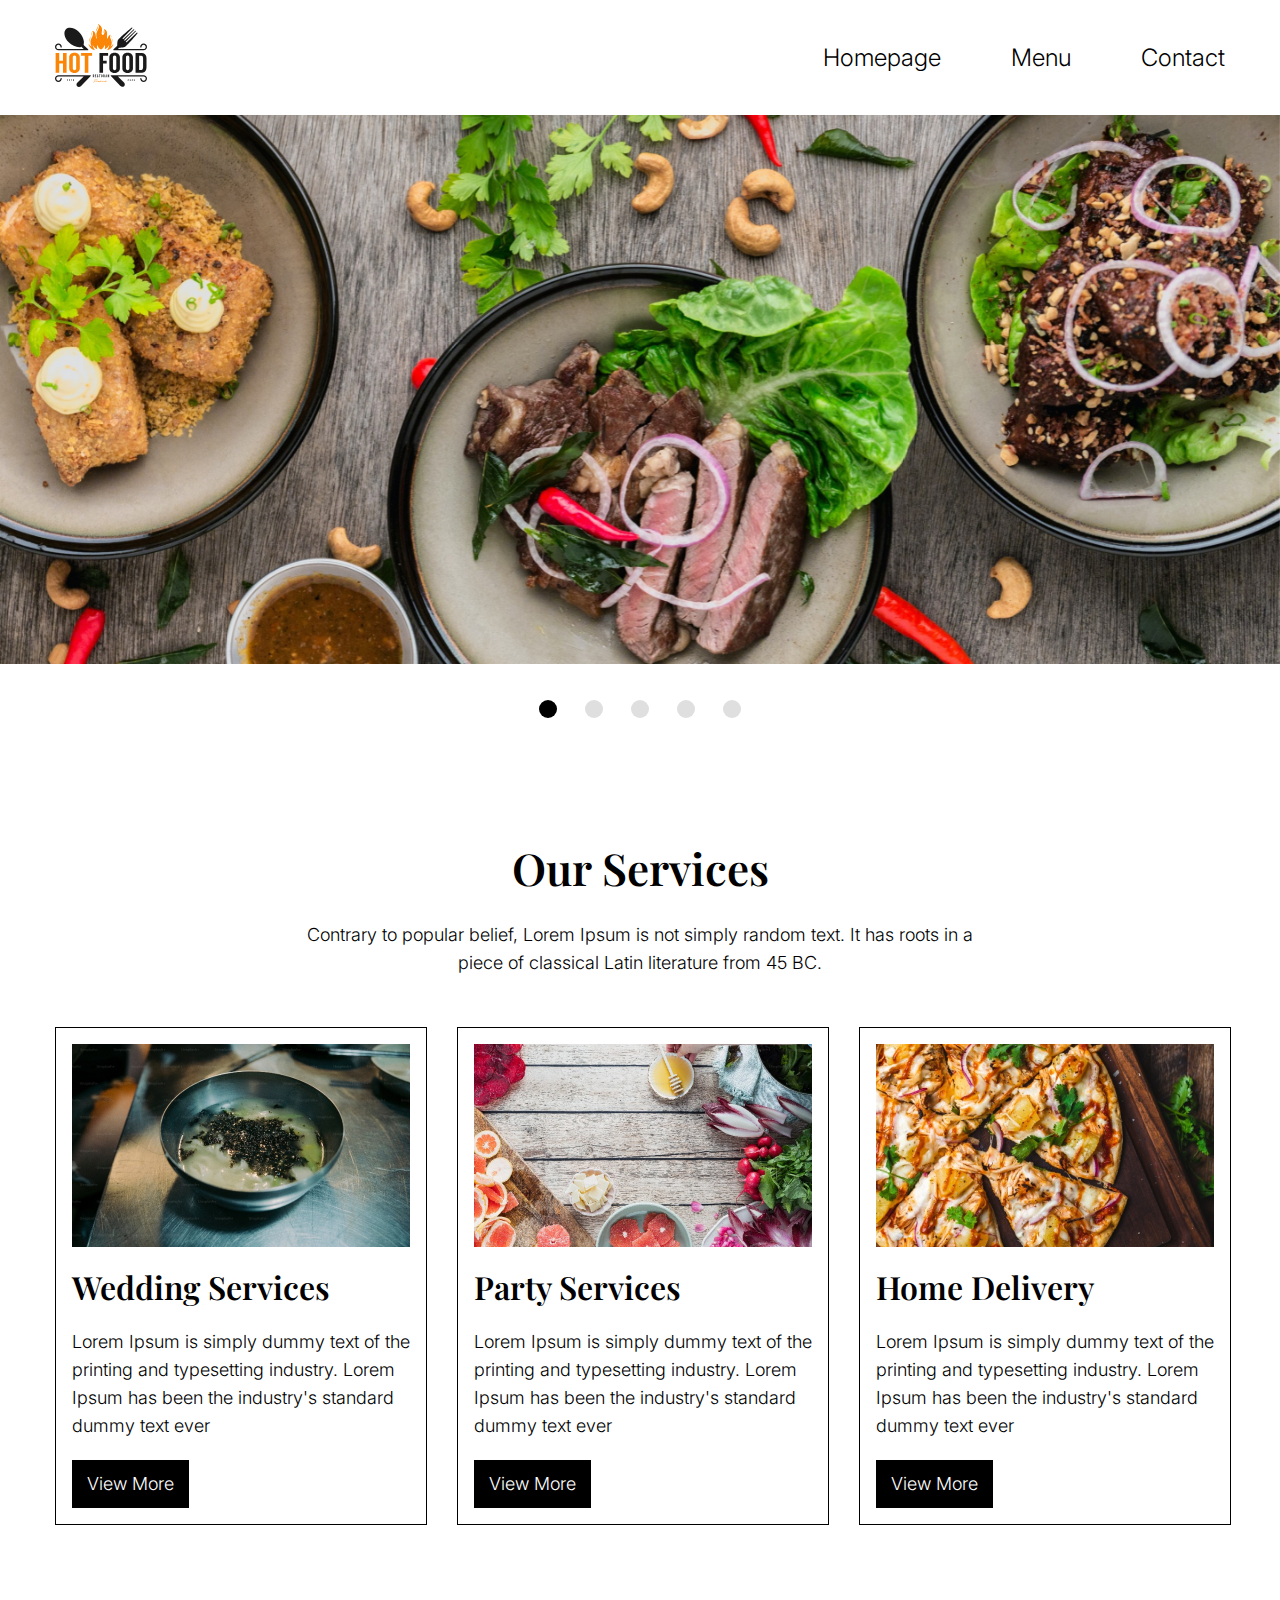
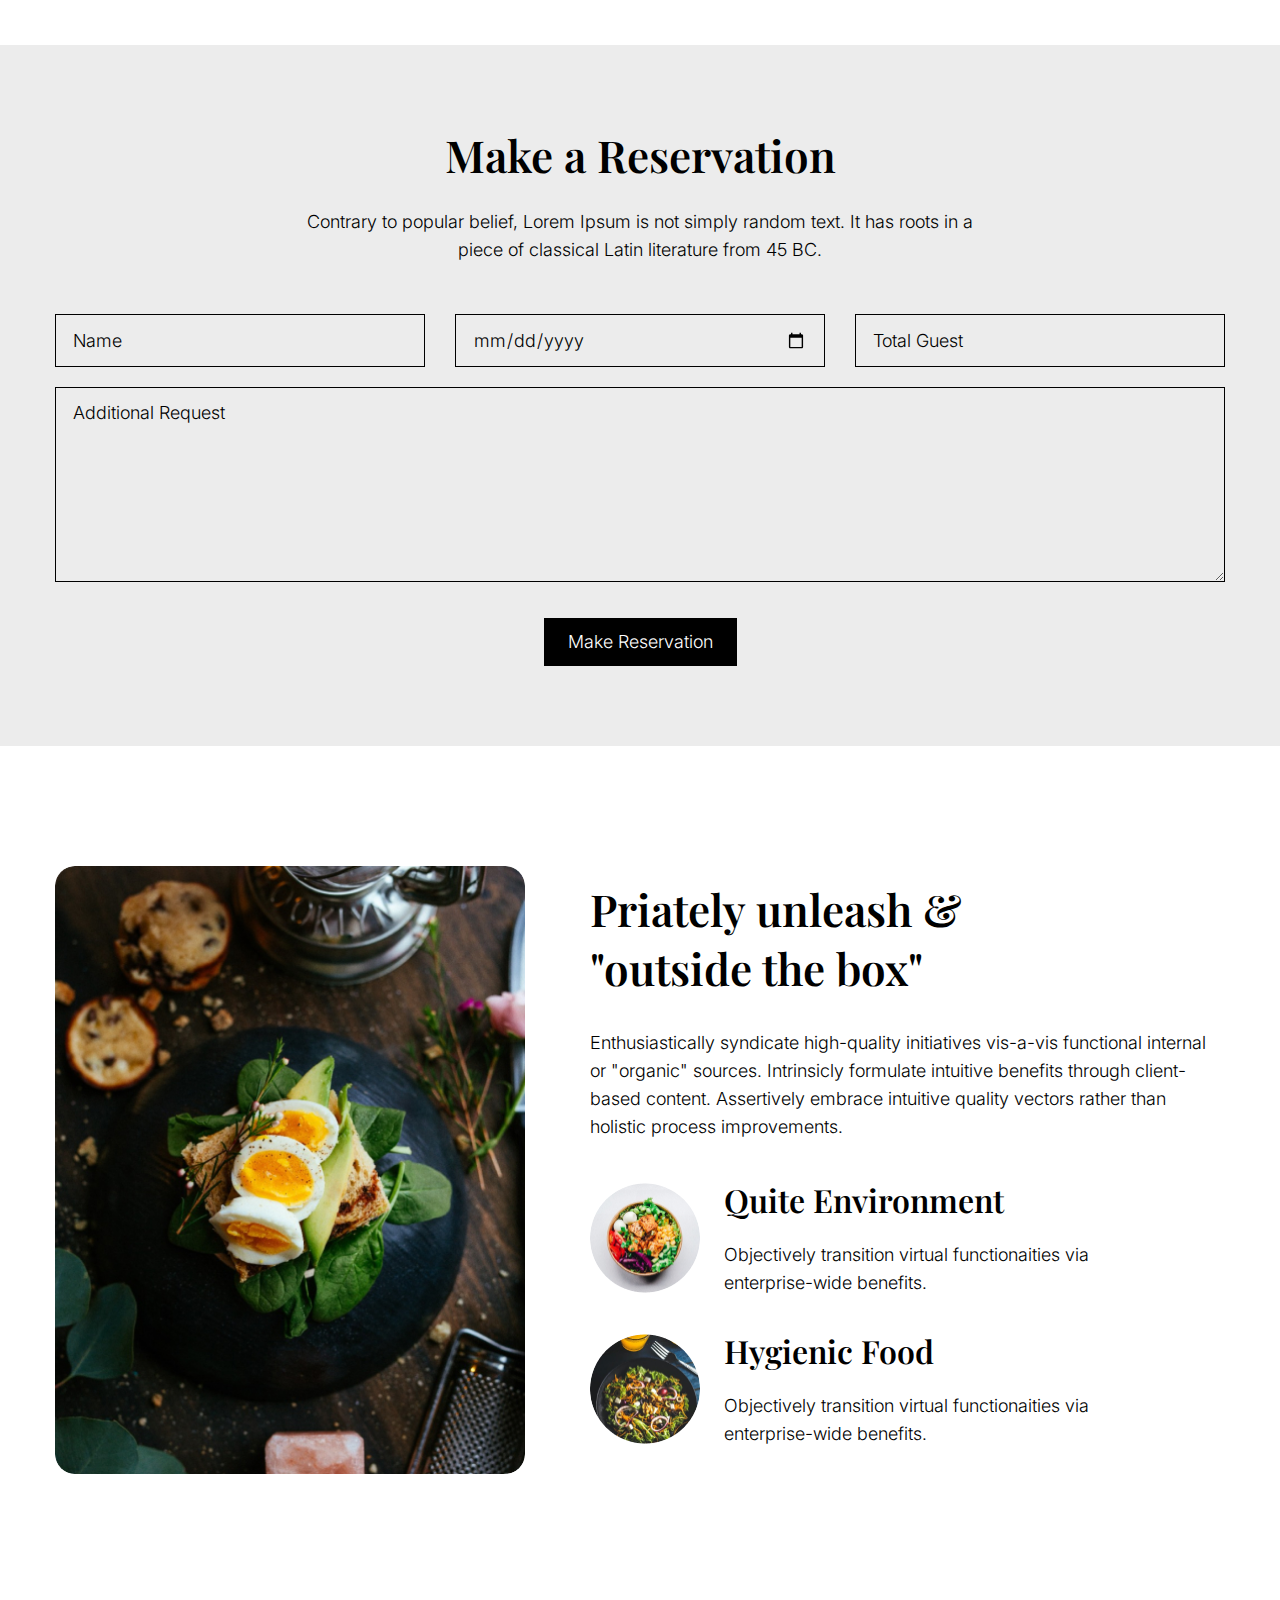
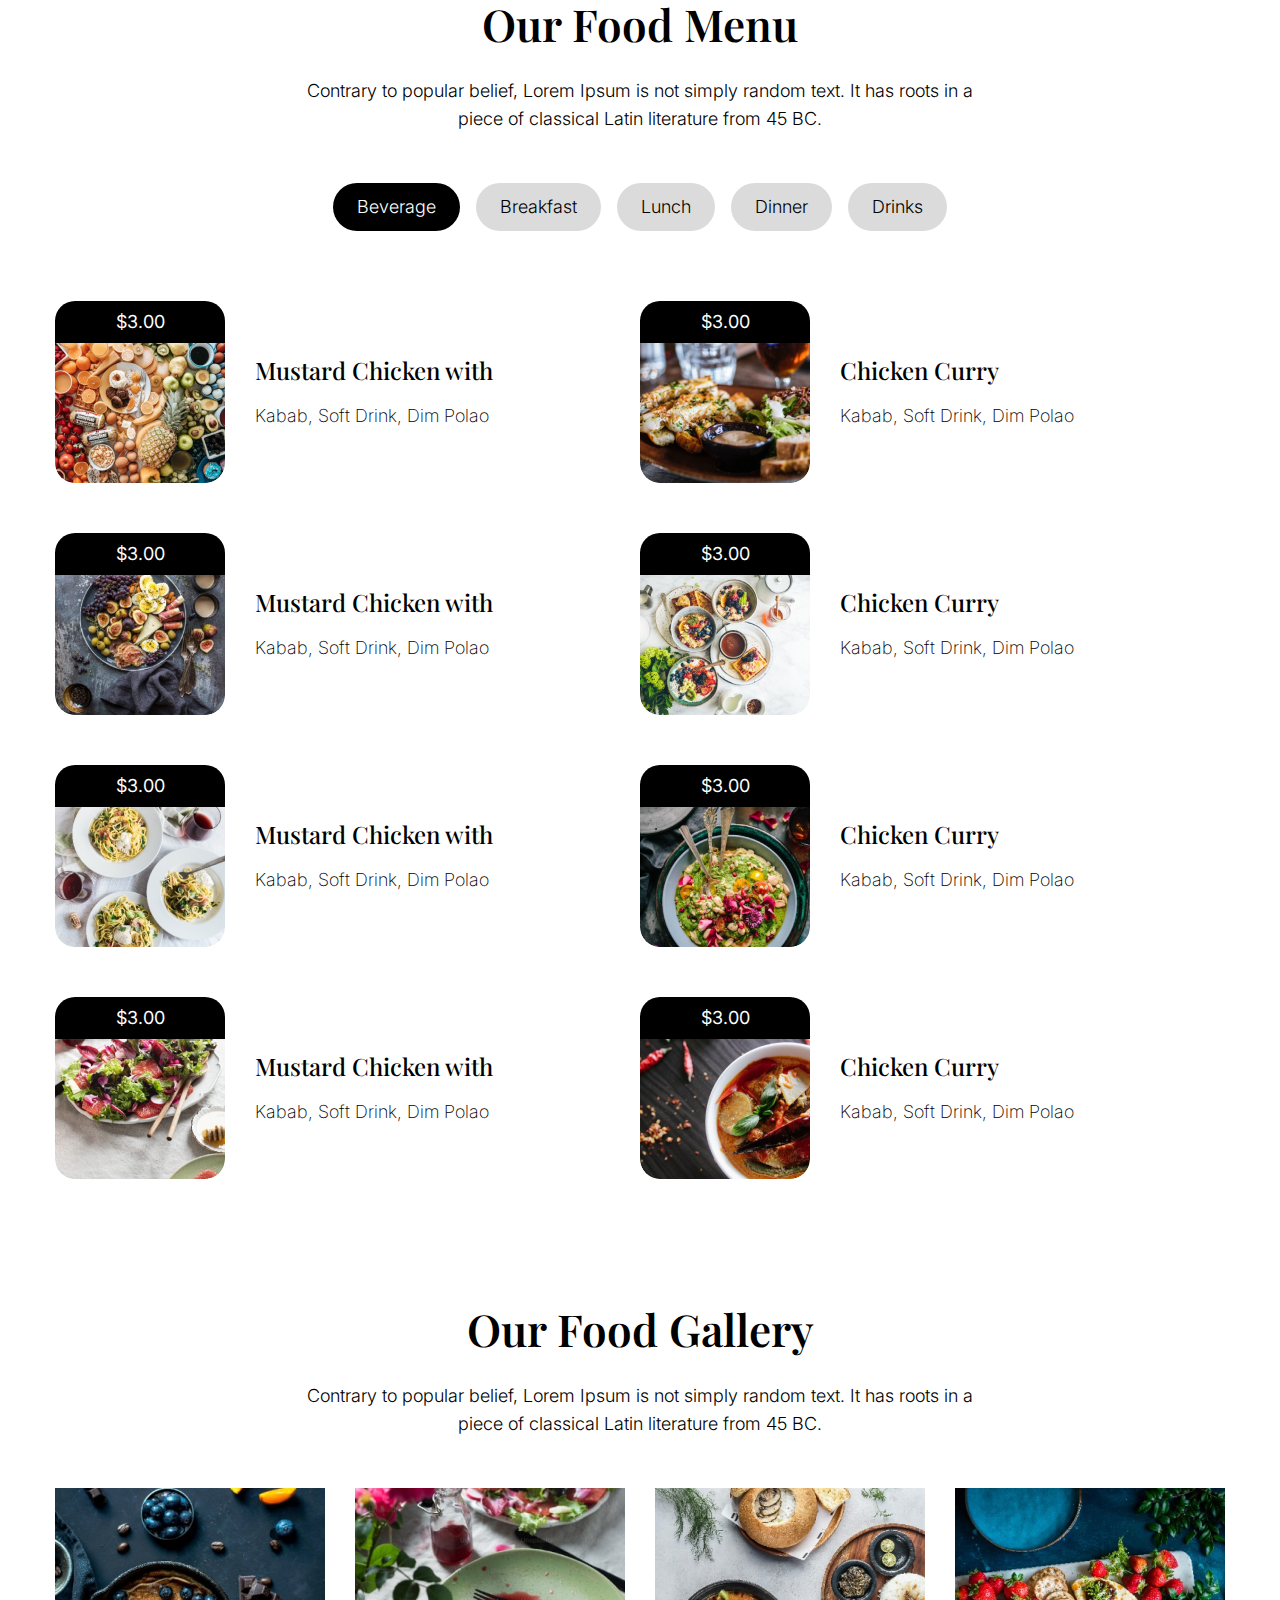
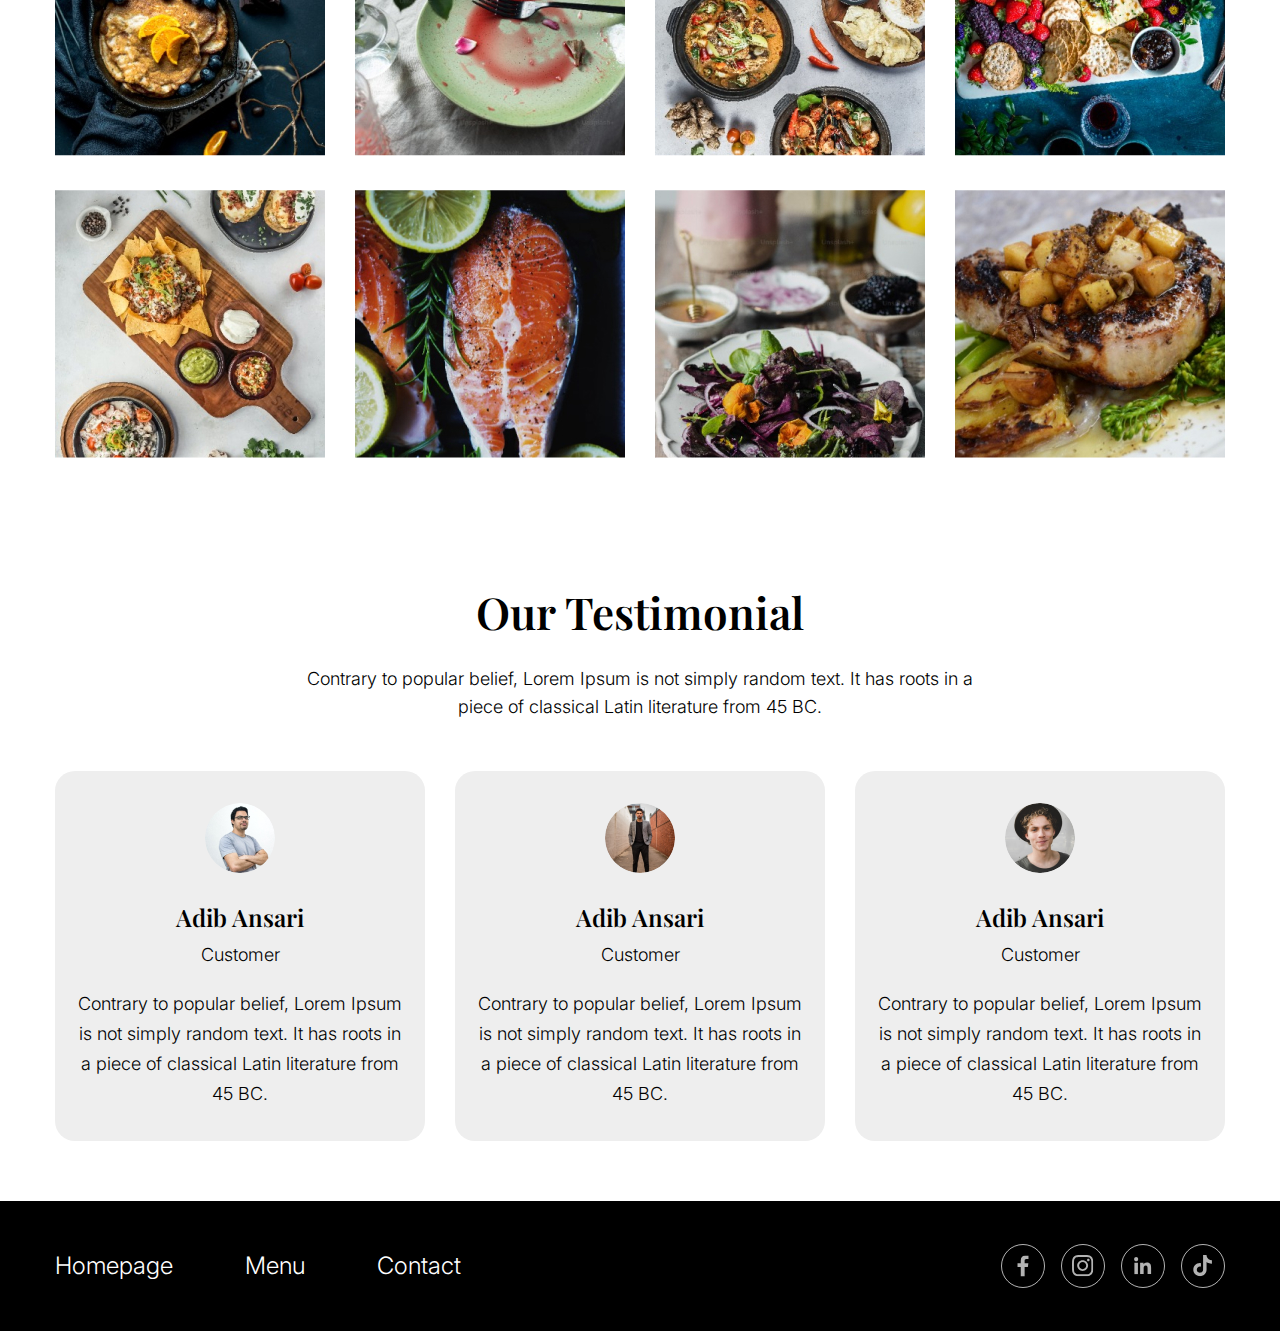
<file: index.html>
<!DOCTYPE html>
<html lang="en">
<head>
    <meta charset="UTF-8">
    <meta name="viewport" content="width=device-width, initial-scale=1.0">
    <title>Restaurant</title>

    <link rel="preconnect" href="https://fonts.googleapis.com">
    <link rel="preconnect" href="https://fonts.gstatic.com" crossorigin>
    <link href="https://fonts.googleapis.com/css2?family=Inter:wght@100;200;300;400;500;600;700;800;900&family=Playfair+Display:ital,wght@0,400;0,500;0,600;0,700;0,800;0,900;1,400;1,500;1,600;1,700;1,800;1,900&display=swap" rel="stylesheet">

    <link rel="stylesheet" href="./assets/css/swiper.min.css">
    <link rel="stylesheet" href="./assets/css/style.css">
</head>
<body>
    
    <header class="header-area">
        <div class="container">
            <div class="header-wrapper">
                <a href="#">
                    <img src="./assets/img/logo.svg" alt="logo">
                </a>
                <nav>
                    <ul class="menu">
                        <li><a href="index.html">Homepage</a></li>
                        <li><a href="menu.html">Menu</a></li>
                        <li><a href="contact.html">Contact</a></li>
                    </ul>
                </nav>
            </div>
        </div>
    </header>

    <div class="swiper mySwiper">
        <div class="swiper-wrapper">
            <div class="swiper-slide">
                <img src="./assets/img/banner-01.jpg" alt="banner">
            </div>
            <div class="swiper-slide">
                <img src="./assets/img/banner-02.jpg" alt="banner">
            </div>
            <div class="swiper-slide">
                <img src="./assets/img/banner-03.jpg" alt="banner">
            </div>
            <div class="swiper-slide">
                <img src="./assets/img/banner-04.jpg" alt="banner">
            </div>
            <div class="swiper-slide">
                <img src="./assets/img/banner-05.jpg" alt="banner">
            </div>
        </div>
        <div class="banner-pagination"></div>
    </div>

    <div class="s-py-120">
        <div class="container">
            <div class="section-title">
                <h3>Our Services</h3>
                <p>Contrary to popular belief, Lorem Ipsum is not simply random text. It has roots in a piece of classical Latin literature from 45 BC.</p>
            </div>
            <div class="service-wrapper">
                <div class="single-service">
                    <img src="./assets/img/service-01.jpg" alt="service">
                    <h4>Wedding Services</h4>
                    <p>Lorem Ipsum is simply dummy text of the printing and typesetting industry. Lorem Ipsum has been the industry's standard dummy text ever</p>
                    <a href="#">View More</a>
                </div>
                <div class="single-service">
                    <img src="./assets/img/service-02.jpg" alt="service">
                    <h4>Party Services</h4>
                    <p>Lorem Ipsum is simply dummy text of the printing and typesetting industry. Lorem Ipsum has been the industry's standard dummy text ever</p>
                    <a href="#">View More</a>
                </div>
                <div class="single-service">
                    <img src="./assets/img/service-03.jpg" alt="service">
                    <h4>Home Delivery</h4>
                    <p>Lorem Ipsum is simply dummy text of the printing and typesetting industry. Lorem Ipsum has been the industry's standard dummy text ever</p>
                    <a href="#">View More</a>
                </div>
            </div>
        </div>
    </div>

    <div class="s-py-80 reservation-area">
        <div class="container">
            <div class="section-title">
                <h3>Make a Reservation</h3>
                <p>Contrary to popular belief, Lorem Ipsum is not simply random text. It has roots in a piece of classical Latin literature from 45 BC.</p>
            </div>
            <div class="">
                <form action="">
                    <div class="from-wrap">
                        <input type="text" name="" id="" placeholder="Name">
                        <input type="date" name="" id="" placeholder="Date">
                        <input type="number" name="" id="" placeholder="Total Guest">
                    </div>
                    <textarea placeholder="Additional Request"></textarea>
                    <a class="make-reservation" href="#">Make Reservation </a>
                </form>
            </div>
        </div>
    </div>

    <div class="about-area s-py-120-60">
        <div class="container">
            <div class="about-wrapper">
                <div class="about-thumb">
                    <img src="./assets/img/about-01.jpg" alt="about">
                </div>
                <div class="about-content">
                    <h2>Priately unleash &
                        "outside the box"</h2>
                    <p>Enthusiastically syndicate high-quality initiatives vis-a-vis functional internal or "organic" sources. Intrinsicly formulate intuitive benefits through client-based content. Assertively embrace intuitive quality vectors rather than holistic process improvements.</p>
                    <div class="about-items-wrap">
                        <div class="single-about-item">
                            <img src="./assets/img/about-02.png" alt="about">
                            <div class="content">
                                <h4>Quite Environment</h4>
                                <p>Objectively transition virtual functionaities via enterprise-wide benefits.</p>
                            </div>
                        </div>
                        <div class="single-about-item">
                            <img src="./assets/img/about-03.png" alt="about">
                            <div class="content">
                                <h4>Hygienic Food</h4>
                                <p>Objectively transition virtual functionaities via enterprise-wide benefits.</p>
                            </div>
                        </div>
                    </div>
                </div>
            </div>
        </div>
    </div>

    <div class="menu-area s-py-60">
        <div class="container">
            <div class="section-title">
                <h3>Our Food Menu</h3>
                <p>Contrary to popular belief, Lorem Ipsum is not simply random text. It has roots in a piece of classical Latin literature from 45 BC.</p>
            </div>
            <div class="">
                <div class="menu-filter-button">
                    <!-- <button class="active" data-filter="*">All</button> -->
                    <button class="active" data-filter=".beverage">Beverage</button>
                    <button data-filter=".breakfast">Breakfast</button>
                    <button data-filter=".lunch">Lunch</button>
                    <button data-filter=".dinner">Dinner</button>
                    <button data-filter=".drinks">Drinks</button>
                </div>
                <div class="menu-isotop">
                    <div class="grid-sizer"></div>
                    <div class="grid-item beverage lunch drinks">
                        <a href="#" class="single-menu">
                            <div class="menu-thumb">
                                <span>$3.00</span>
                                <img src="./assets/img/menu-01.jpg" alt="menu">
                            </div>
                            <div class="menu-content">
                                <h5>Mustard Chicken with</h5>
                                <p>Kabab, Soft Drink, Dim Polao</p>
                            </div>
                        </a>
                    </div>
                    <div class="grid-item breakfast lunch">
                        <a href="#" class="single-menu">
                            <div class="menu-thumb">
                                <span>$3.00</span>
                                <img src="./assets/img/menu-02.jpg" alt="menu">
                            </div>
                            <div class="menu-content">
                                <h5>Chicken Curry</h5>
                                <p>Kabab, Soft Drink, Dim Polao</p>
                            </div>
                        </a>
                    </div>
                    <div class="grid-item beverage ">
                        <a href="#" class="single-menu">
                            <div class="menu-thumb">
                                <span>$3.00</span>
                                <img src="./assets/img/menu-03.jpg" alt="menu">
                            </div>
                            <div class="menu-content">
                                <h5>Mustard Chicken with</h5>
                                <p>Kabab, Soft Drink, Dim Polao</p>
                            </div>
                        </a>
                    </div>
                    <div class="grid-item breakfast dinner drinks">
                        <a href="#" class="single-menu">
                            <div class="menu-thumb">
                                <span>$3.00</span>
                                <img src="./assets/img/menu-04.jpg" alt="menu">
                            </div>
                            <div class="menu-content">
                                <h5>Chicken Curry</h5>
                                <p>Kabab, Soft Drink, Dim Polao</p>
                            </div>
                        </a>
                    </div>
                    <div class="grid-item beverage dinner lunch">
                        <a href="#" class="single-menu">
                            <div class="menu-thumb">
                                <span>$3.00</span>
                                <img src="./assets/img/menu-05.jpg" alt="menu">
                            </div>
                            <div class="menu-content">
                                <h5>Mustard Chicken with</h5>
                                <p>Kabab, Soft Drink, Dim Polao</p>
                            </div>
                        </a>
                    </div>
                    <div class="grid-item breakfast dinner lunch">
                        <a href="#" class="single-menu">
                            <div class="menu-thumb">
                                <span>$3.00</span>
                                <img src="./assets/img/menu-06.jpg" alt="menu">
                            </div>
                            <div class="menu-content">
                                <h5>Chicken Curry</h5>
                                <p>Kabab, Soft Drink, Dim Polao</p>
                            </div>
                        </a>
                    </div>
                    <div class="grid-item beverage dinner drinks">
                        <a href="#" class="single-menu">
                            <div class="menu-thumb">
                                <span>$3.00</span>
                                <img src="./assets/img/menu-07.jpg" alt="menu">
                            </div>
                            <div class="menu-content">
                                <h5>Mustard Chicken with</h5>
                                <p>Kabab, Soft Drink, Dim Polao</p>
                            </div>
                        </a>
                    </div>
                    <div class="grid-item breakfast  drinks">
                        <a href="#" class="single-menu">
                            <div class="menu-thumb">
                                <span>$3.00</span>
                                <img src="./assets/img/menu-08.jpg" alt="menu">
                            </div>
                            <div class="menu-content">
                                <h5>Chicken Curry</h5>
                                <p>Kabab, Soft Drink, Dim Polao</p>
                            </div>
                        </a>
                    </div>
                  </div>
            </div>
        </div>
    </div>

    <div class="gallery-area s-py-60">
        <div class="container">
            <div class="section-title">
                <h3>Our Food Gallery</h3>
                <p>Contrary to popular belief, Lorem Ipsum is not simply random text. It has roots in a piece of classical Latin literature from 45 BC.</p>
            </div>
            <div class="gallery-wrapper">
                <a href="#"><img src="./assets/img/gallery-01.jpg" alt="Gallery"></a>
                <a href="#"><img src="./assets/img/gallery-02.jpg" alt="Gallery"></a>
                <a href="#"><img src="./assets/img/gallery-03.jpg" alt="Gallery"></a>
                <a href="#"><img src="./assets/img/gallery-04.jpg" alt="Gallery"></a>
                <a href="#"><img src="./assets/img/gallery-05.jpg" alt="Gallery"></a>
                <a href="#"><img src="./assets/img/gallery-06.jpg" alt="Gallery"></a>
                <a href="#"><img src="./assets/img/gallery-07.jpg" alt="Gallery"></a>
                <a href="#"><img src="./assets/img/gallery-08.jpg" alt="Gallery"></a>
            </div>
        </div>
    </div>

    <div class="testimonial-area s-py-60">
        <div class="container">
            <div class="section-title">
                <h3>Our Testimonial</h3>
                <p>Contrary to popular belief, Lorem Ipsum is not simply random text. It has roots in a piece of classical Latin literature from 45 BC.</p>
            </div>
            <div class="testimonial-wrapper">
                <div class="single-testimonial">
                    <img src="./assets/img/testimonial-01.png" alt="testimonial">
                    <h6>Adib Ansari</h6>
                    <span>Customer</span>
                    <p>Contrary to popular belief, Lorem Ipsum is not simply random text. It has roots in a piece of classical Latin literature from 45 BC.</p>
                </div>
                <div class="single-testimonial">
                    <img src="./assets/img/testimonial-02.png" alt="testimonial">
                    <h6>Adib Ansari</h6>
                    <span>Customer</span>
                    <p>Contrary to popular belief, Lorem Ipsum is not simply random text. It has roots in a piece of classical Latin literature from 45 BC.</p>
                </div>
                <div class="single-testimonial">
                    <img src="./assets/img/testimonial-03.png" alt="testimonial">
                    <h6>Adib Ansari</h6>
                    <span>Customer</span>
                    <p>Contrary to popular belief, Lorem Ipsum is not simply random text. It has roots in a piece of classical Latin literature from 45 BC.</p>
                </div>
            </div>
        </div>
    </div>

    <footer class="footer-area">
        <div class="container">
            <div class="footer-wrapper">
                <ul class="footer-menu">
                    <li><a href="#">Homepage</a></li>
                    <li><a href="#">Menu</a></li>
                    <li><a href="#">Contact</a></li>
                </ul>
                <ul class="footer-social">
                    <li><a href="#">
                        <svg width="22" height="22" viewBox="0 0 22 22" fill="none" xmlns="http://www.w3.org/2000/svg">
                            <g clip-path="url(#clip0_3_953)">
                            <path d="M12.6355 21.5599V11.9268H15.8676L16.3525 8.17151H12.6355V5.77429C12.6355 4.68738 12.936 3.94667 14.4964 3.94667L16.4833 3.94585V0.586968C16.1397 0.542316 14.9602 0.439941 13.5875 0.439941C10.7208 0.439941 8.7583 2.1897 8.7583 5.40237V8.17151H5.51636V11.9268H8.7583V21.5599H12.6355Z" fill="white" fill-opacity="0.7"/>
                            </g>
                            <defs>
                            <clipPath id="clip0_3_953">
                            <rect width="21.12" height="21.12" fill="white" transform="translate(0.439941 0.439941)"/>
                            </clipPath>
                            </defs>
                        </svg>                             
                    </a></li>
                    <li><a href="#">
                        <svg width="22" height="22" viewBox="0 0 22 22" fill="none" xmlns="http://www.w3.org/2000/svg">
                            <g clip-path="url(#clip0_3_958)">
                            <path d="M21.1993 6.23874C21.1496 5.11124 20.9673 4.33609 20.7061 3.66442C20.4366 2.95145 20.0221 2.31313 19.479 1.7825C18.9484 1.2436 18.3058 0.824858 17.6011 0.559621C16.9256 0.298432 16.1545 0.116102 15.027 0.0663902C13.8911 0.0124684 13.5304 0 10.6494 0C7.76841 0 7.4078 0.0124684 6.27609 0.0621801C5.14859 0.111892 4.37344 0.294384 3.70193 0.555411C2.9888 0.824858 2.35049 1.23939 1.81985 1.7825C1.28096 2.31313 0.862373 2.95566 0.596975 3.66037C0.335786 4.33609 0.153455 5.10703 0.103744 6.23453C0.0498219 7.37045 0.0373535 7.73106 0.0373535 10.6121C0.0373535 13.4931 0.0498219 13.8537 0.0995336 14.9854C0.149245 16.1129 0.331737 16.8881 0.592926 17.5597C0.862373 18.2727 1.28096 18.911 1.81985 19.4416C2.35049 19.9805 2.99301 20.3993 3.69772 20.6645C4.37344 20.9257 5.14438 21.108 6.27204 21.1578C7.40359 21.2076 7.76437 21.2199 10.6454 21.2199C13.5264 21.2199 13.887 21.2076 15.0187 21.1578C16.1462 21.108 16.9214 20.9257 17.5929 20.6645C19.019 20.1132 20.1465 18.9857 20.6978 17.5597C20.9589 16.884 21.1413 16.1129 21.1911 14.9854C21.2408 13.8537 21.2532 13.4931 21.2532 10.6121C21.2532 7.73106 21.249 7.37045 21.1993 6.23874ZM19.2884 14.9025C19.2428 15.9388 19.0687 16.4985 18.9236 16.8715C18.567 17.796 17.8333 18.5297 16.9089 18.8862C16.5358 19.0313 15.9721 19.2054 14.9399 19.2509C13.8206 19.3008 13.4849 19.3131 10.6536 19.3131C7.82234 19.3131 7.48245 19.3008 6.36726 19.2509C5.33092 19.2054 4.7713 19.0313 4.39822 18.8862C3.93818 18.7162 3.51944 18.4468 3.17955 18.0944C2.8272 17.7503 2.55775 17.3358 2.38773 16.8757C2.24264 16.5027 2.06857 15.9388 2.02307 14.9067C1.9732 13.7875 1.96089 13.4516 1.96089 10.6203C1.96089 7.78903 1.9732 7.44914 2.02307 6.33411C2.06857 5.29778 2.24264 4.73816 2.38773 4.36508C2.55775 3.90488 2.8272 3.4863 3.18376 3.14625C3.5277 2.79389 3.94223 2.52445 4.40243 2.35459C4.77551 2.2095 5.33934 2.03543 6.37147 1.98976C7.49071 1.94005 7.82655 1.92758 10.6577 1.92758C13.4932 1.92758 13.8289 1.94005 14.9441 1.98976C15.9804 2.03543 16.54 2.2095 16.9131 2.35459C17.3731 2.52445 17.7919 2.79389 18.1318 3.14625C18.4841 3.49034 18.7536 3.90488 18.9236 4.36508C19.0687 4.73816 19.2428 5.30183 19.2884 6.33411C19.3381 7.45335 19.3506 7.78903 19.3506 10.6203C19.3506 13.4516 19.3381 13.7833 19.2884 14.9025Z" fill="white" fill-opacity="0.7"/>
                            <path d="M10.6494 5.16113C7.63995 5.16113 5.19824 7.60267 5.19824 10.6123C5.19824 13.6218 7.63995 16.0634 10.6494 16.0634C13.6589 16.0634 16.1005 13.6218 16.1005 10.6123C16.1005 7.60267 13.6589 5.16113 10.6494 5.16113ZM10.6494 14.1483C8.69701 14.1483 7.11336 12.5648 7.11336 10.6123C7.11336 8.65974 8.69701 7.07625 10.6494 7.07625C12.6019 7.07625 14.1854 8.65974 14.1854 10.6123C14.1854 12.5648 12.6019 14.1483 10.6494 14.1483Z" fill="white" fill-opacity="0.7"/>
                            <path d="M17.5888 4.94544C17.5888 5.6482 17.019 6.21803 16.316 6.21803C15.6133 6.21803 15.0435 5.6482 15.0435 4.94544C15.0435 4.24251 15.6133 3.67285 16.316 3.67285C17.019 3.67285 17.5888 4.24251 17.5888 4.94544Z" fill="white" fill-opacity="0.7"/>
                            </g>
                            <defs>
                            <clipPath id="clip0_3_958">
                            <rect width="21.22" height="21.22" fill="white"/>
                            </clipPath>
                            </defs>
                        </svg>                            
                    </a></li>
                    <li><a href="#">
                        <svg width="22" height="22" viewBox="0 0 22 22" fill="none" xmlns="http://www.w3.org/2000/svg">
                            <path d="M19.0982 19.0981V12.8806C19.0982 9.82492 18.4404 7.49072 14.8754 7.49072C13.1566 7.49072 12.0107 8.4244 11.5439 9.31564H11.5014V7.76658H8.12744V19.0981H11.65V13.4748C11.65 11.9894 11.9258 10.5676 13.7507 10.5676C15.5544 10.5676 15.5757 12.244 15.5757 13.5596V19.0768H19.0982V19.0981Z" fill="white" fill-opacity="0.7"/>
                            <path d="M2.39795 7.7666H5.92047V19.0981H2.39795V7.7666Z" fill="white" fill-opacity="0.7"/>
                            <path d="M4.15919 2.12207C3.03453 2.12207 2.12207 3.03453 2.12207 4.15919C2.12207 5.28385 3.03453 6.21753 4.15919 6.21753C5.28385 6.21753 6.19631 5.28385 6.19631 4.15919C6.19631 3.03453 5.28385 2.12207 4.15919 2.12207Z" fill="white" fill-opacity="0.7"/>
                        </svg>                            
                    </a></li>
                    <li><a href="#">
                        <svg width="22" height="22" viewBox="0 0 22 22" fill="none" xmlns="http://www.w3.org/2000/svg">
                            <g clip-path="url(#clip0_3_975)">
                            <path d="M19.9069 5.32111C18.6959 5.32111 17.5785 4.91992 16.6812 4.24312C15.6522 3.46726 14.9128 2.32918 14.6517 1.01743C14.587 0.69333 14.5522 0.358866 14.5489 0.0161133H11.0894V9.46896L11.0853 14.6467C11.0853 16.031 10.1839 17.2047 8.93429 17.6175C8.57164 17.7373 8.17998 17.7941 7.77216 17.7717C7.25161 17.7431 6.7638 17.586 6.33981 17.3324C5.43755 16.7928 4.82581 15.8138 4.80924 14.694C4.78313 12.9437 6.19807 11.5168 7.94706 11.5168C8.2923 11.5168 8.62386 11.5731 8.93429 11.6755V9.09181V8.16302C8.60687 8.11453 8.27365 8.08925 7.9367 8.08925C6.02234 8.08925 4.2319 8.885 2.95207 10.3186C1.98474 11.402 1.4045 12.7842 1.31498 14.2335C1.19769 16.1375 1.89439 17.9474 3.2455 19.2828C3.44403 19.4788 3.6525 19.6608 3.8705 19.8286C5.0289 20.7201 6.44508 21.2034 7.9367 21.2034C8.27365 21.2034 8.60687 21.1785 8.93429 21.13C10.3277 20.9236 11.6133 20.2858 12.6279 19.2828C13.8746 18.0506 14.5634 16.4148 14.5709 14.6737L14.553 6.94163C15.1478 7.40042 15.798 7.78006 16.496 8.07474C17.5814 8.53271 18.7324 8.7648 19.9169 8.76439V6.25239V5.32028C19.9177 5.32111 19.9078 5.32111 19.9069 5.32111Z" fill="white" fill-opacity="0.7"/>
                            </g>
                            <defs>
                            <clipPath id="clip0_3_975">
                            <rect width="21.22" height="21.22" fill="white"/>
                            </clipPath>
                            </defs>
                        </svg>                            
                    </a></li>
                </ul>
            </div>
        </div>
    </footer>

    <!-- Script Start -->
    <script src="./assets/js/1-jquery-3.3.1.min.js"></script>
    <script src="./assets/js/isotope.pkgd.min.js"></script>
    <script src="./assets/js/swiper.min.js"></script>
    <script src="./assets/js/scripts.js"></script>
</body>
</html>
</file>
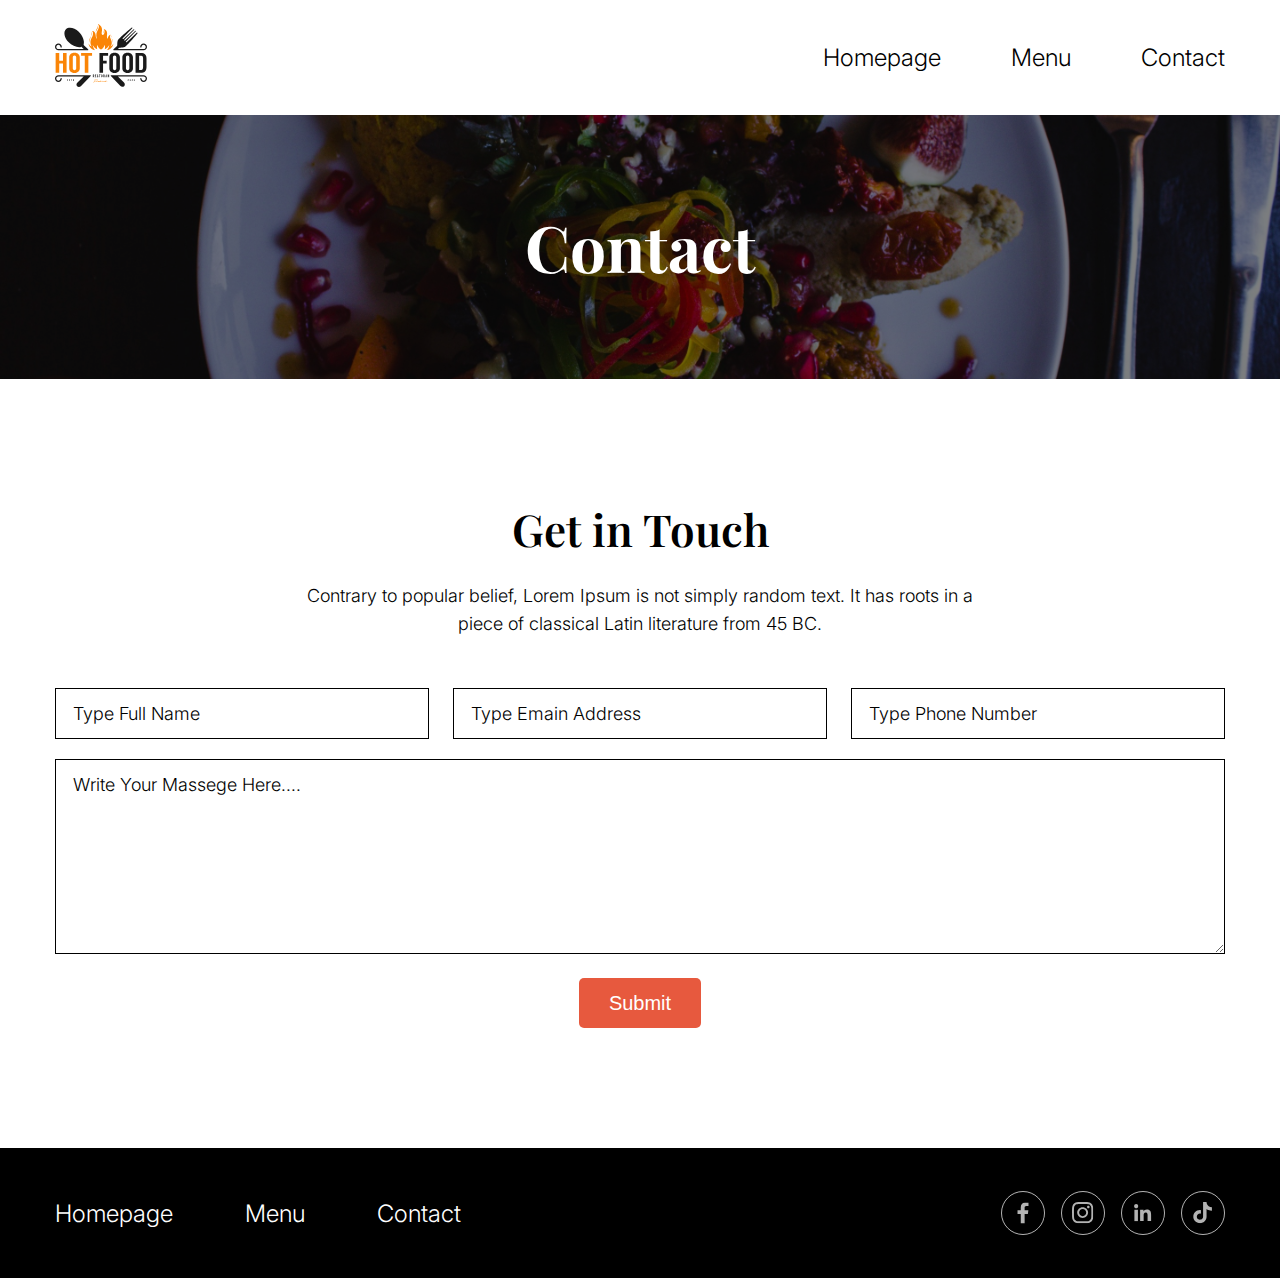
<file: contact.html>
<!DOCTYPE html>
<html lang="en">
<head>
    <meta charset="UTF-8">
    <meta name="viewport" content="width=device-width, initial-scale=1.0">
    <title>Restaurant</title>

    <link rel="preconnect" href="https://fonts.googleapis.com">
    <link rel="preconnect" href="https://fonts.gstatic.com" crossorigin>
    <link href="https://fonts.googleapis.com/css2?family=Inter:wght@100;200;300;400;500;600;700;800;900&family=Playfair+Display:ital,wght@0,400;0,500;0,600;0,700;0,800;0,900;1,400;1,500;1,600;1,700;1,800;1,900&display=swap" rel="stylesheet">

    <link rel="stylesheet" href="./assets/css/swiper.min.css">
    <link rel="stylesheet" href="./assets/css/style.css">
</head>
<body>
    
    <header class="header-area">
        <div class="container">
            <div class="header-wrapper">
                <a href="#">
                    <img src="./assets/img/logo.svg" alt="logo">
                </a>
                <nav>
                    <ul class="menu">
                        <li><a href="index.html">Homepage</a></li>
                        <li><a href="menu.html">Menu</a></li>
                        <li><a href="contact.html">Contact</a></li>
                    </ul>
                </nav>
            </div>
        </div>
    </header>

    <div class="contact-banner-area" style="background-image: url('assets/img/contact.jpg');">
        <div class="container">
            <h1>Contact</h1>
        </div>
    </div>

    <div class="s-py-120">
        <div class="container">
            <div class="contact-area-wrapper">
                <div class="section-title">
                    <h3>Get in Touch</h3>
                    <p>Contrary to popular belief, Lorem Ipsum is not simply random text. It has roots in a piece of classical Latin literature from 45 BC.</p>
                </div>
                <div class="contact-form">
                    <form action="">
                        <div class="contact-form-inner">
                            <input type="text" placeholder="Type Full Name">
                            <input type="email" placeholder="Type Emain Address">
                            <input type="number" placeholder="Type Phone Number">
                        </div>
                        <textarea placeholder="Write Your Massege Here...."></textarea>
                        <button>Submit</button>
                    </form>
                </div>
            </div>
        </div>
    </div>  


    <footer class="footer-area">
        <div class="container">
            <div class="footer-wrapper">
                <ul class="footer-menu">
                    <li><a href="#">Homepage</a></li>
                    <li><a href="#">Menu</a></li>
                    <li><a href="#">Contact</a></li>
                </ul>
                <ul class="footer-social">
                    <li><a href="#">
                        <svg width="22" height="22" viewBox="0 0 22 22" fill="none" xmlns="http://www.w3.org/2000/svg">
                            <g clip-path="url(#clip0_3_953)">
                            <path d="M12.6355 21.5599V11.9268H15.8676L16.3525 8.17151H12.6355V5.77429C12.6355 4.68738 12.936 3.94667 14.4964 3.94667L16.4833 3.94585V0.586968C16.1397 0.542316 14.9602 0.439941 13.5875 0.439941C10.7208 0.439941 8.7583 2.1897 8.7583 5.40237V8.17151H5.51636V11.9268H8.7583V21.5599H12.6355Z" fill="white" fill-opacity="0.7"/>
                            </g>
                            <defs>
                            <clipPath id="clip0_3_953">
                            <rect width="21.12" height="21.12" fill="white" transform="translate(0.439941 0.439941)"/>
                            </clipPath>
                            </defs>
                        </svg>                             
                    </a></li>
                    <li><a href="#">
                        <svg width="22" height="22" viewBox="0 0 22 22" fill="none" xmlns="http://www.w3.org/2000/svg">
                            <g clip-path="url(#clip0_3_958)">
                            <path d="M21.1993 6.23874C21.1496 5.11124 20.9673 4.33609 20.7061 3.66442C20.4366 2.95145 20.0221 2.31313 19.479 1.7825C18.9484 1.2436 18.3058 0.824858 17.6011 0.559621C16.9256 0.298432 16.1545 0.116102 15.027 0.0663902C13.8911 0.0124684 13.5304 0 10.6494 0C7.76841 0 7.4078 0.0124684 6.27609 0.0621801C5.14859 0.111892 4.37344 0.294384 3.70193 0.555411C2.9888 0.824858 2.35049 1.23939 1.81985 1.7825C1.28096 2.31313 0.862373 2.95566 0.596975 3.66037C0.335786 4.33609 0.153455 5.10703 0.103744 6.23453C0.0498219 7.37045 0.0373535 7.73106 0.0373535 10.6121C0.0373535 13.4931 0.0498219 13.8537 0.0995336 14.9854C0.149245 16.1129 0.331737 16.8881 0.592926 17.5597C0.862373 18.2727 1.28096 18.911 1.81985 19.4416C2.35049 19.9805 2.99301 20.3993 3.69772 20.6645C4.37344 20.9257 5.14438 21.108 6.27204 21.1578C7.40359 21.2076 7.76437 21.2199 10.6454 21.2199C13.5264 21.2199 13.887 21.2076 15.0187 21.1578C16.1462 21.108 16.9214 20.9257 17.5929 20.6645C19.019 20.1132 20.1465 18.9857 20.6978 17.5597C20.9589 16.884 21.1413 16.1129 21.1911 14.9854C21.2408 13.8537 21.2532 13.4931 21.2532 10.6121C21.2532 7.73106 21.249 7.37045 21.1993 6.23874ZM19.2884 14.9025C19.2428 15.9388 19.0687 16.4985 18.9236 16.8715C18.567 17.796 17.8333 18.5297 16.9089 18.8862C16.5358 19.0313 15.9721 19.2054 14.9399 19.2509C13.8206 19.3008 13.4849 19.3131 10.6536 19.3131C7.82234 19.3131 7.48245 19.3008 6.36726 19.2509C5.33092 19.2054 4.7713 19.0313 4.39822 18.8862C3.93818 18.7162 3.51944 18.4468 3.17955 18.0944C2.8272 17.7503 2.55775 17.3358 2.38773 16.8757C2.24264 16.5027 2.06857 15.9388 2.02307 14.9067C1.9732 13.7875 1.96089 13.4516 1.96089 10.6203C1.96089 7.78903 1.9732 7.44914 2.02307 6.33411C2.06857 5.29778 2.24264 4.73816 2.38773 4.36508C2.55775 3.90488 2.8272 3.4863 3.18376 3.14625C3.5277 2.79389 3.94223 2.52445 4.40243 2.35459C4.77551 2.2095 5.33934 2.03543 6.37147 1.98976C7.49071 1.94005 7.82655 1.92758 10.6577 1.92758C13.4932 1.92758 13.8289 1.94005 14.9441 1.98976C15.9804 2.03543 16.54 2.2095 16.9131 2.35459C17.3731 2.52445 17.7919 2.79389 18.1318 3.14625C18.4841 3.49034 18.7536 3.90488 18.9236 4.36508C19.0687 4.73816 19.2428 5.30183 19.2884 6.33411C19.3381 7.45335 19.3506 7.78903 19.3506 10.6203C19.3506 13.4516 19.3381 13.7833 19.2884 14.9025Z" fill="white" fill-opacity="0.7"/>
                            <path d="M10.6494 5.16113C7.63995 5.16113 5.19824 7.60267 5.19824 10.6123C5.19824 13.6218 7.63995 16.0634 10.6494 16.0634C13.6589 16.0634 16.1005 13.6218 16.1005 10.6123C16.1005 7.60267 13.6589 5.16113 10.6494 5.16113ZM10.6494 14.1483C8.69701 14.1483 7.11336 12.5648 7.11336 10.6123C7.11336 8.65974 8.69701 7.07625 10.6494 7.07625C12.6019 7.07625 14.1854 8.65974 14.1854 10.6123C14.1854 12.5648 12.6019 14.1483 10.6494 14.1483Z" fill="white" fill-opacity="0.7"/>
                            <path d="M17.5888 4.94544C17.5888 5.6482 17.019 6.21803 16.316 6.21803C15.6133 6.21803 15.0435 5.6482 15.0435 4.94544C15.0435 4.24251 15.6133 3.67285 16.316 3.67285C17.019 3.67285 17.5888 4.24251 17.5888 4.94544Z" fill="white" fill-opacity="0.7"/>
                            </g>
                            <defs>
                            <clipPath id="clip0_3_958">
                            <rect width="21.22" height="21.22" fill="white"/>
                            </clipPath>
                            </defs>
                        </svg>                            
                    </a></li>
                    <li><a href="#">
                        <svg width="22" height="22" viewBox="0 0 22 22" fill="none" xmlns="http://www.w3.org/2000/svg">
                            <path d="M19.0982 19.0981V12.8806C19.0982 9.82492 18.4404 7.49072 14.8754 7.49072C13.1566 7.49072 12.0107 8.4244 11.5439 9.31564H11.5014V7.76658H8.12744V19.0981H11.65V13.4748C11.65 11.9894 11.9258 10.5676 13.7507 10.5676C15.5544 10.5676 15.5757 12.244 15.5757 13.5596V19.0768H19.0982V19.0981Z" fill="white" fill-opacity="0.7"/>
                            <path d="M2.39795 7.7666H5.92047V19.0981H2.39795V7.7666Z" fill="white" fill-opacity="0.7"/>
                            <path d="M4.15919 2.12207C3.03453 2.12207 2.12207 3.03453 2.12207 4.15919C2.12207 5.28385 3.03453 6.21753 4.15919 6.21753C5.28385 6.21753 6.19631 5.28385 6.19631 4.15919C6.19631 3.03453 5.28385 2.12207 4.15919 2.12207Z" fill="white" fill-opacity="0.7"/>
                        </svg>                            
                    </a></li>
                    <li><a href="#">
                        <svg width="22" height="22" viewBox="0 0 22 22" fill="none" xmlns="http://www.w3.org/2000/svg">
                            <g clip-path="url(#clip0_3_975)">
                            <path d="M19.9069 5.32111C18.6959 5.32111 17.5785 4.91992 16.6812 4.24312C15.6522 3.46726 14.9128 2.32918 14.6517 1.01743C14.587 0.69333 14.5522 0.358866 14.5489 0.0161133H11.0894V9.46896L11.0853 14.6467C11.0853 16.031 10.1839 17.2047 8.93429 17.6175C8.57164 17.7373 8.17998 17.7941 7.77216 17.7717C7.25161 17.7431 6.7638 17.586 6.33981 17.3324C5.43755 16.7928 4.82581 15.8138 4.80924 14.694C4.78313 12.9437 6.19807 11.5168 7.94706 11.5168C8.2923 11.5168 8.62386 11.5731 8.93429 11.6755V9.09181V8.16302C8.60687 8.11453 8.27365 8.08925 7.9367 8.08925C6.02234 8.08925 4.2319 8.885 2.95207 10.3186C1.98474 11.402 1.4045 12.7842 1.31498 14.2335C1.19769 16.1375 1.89439 17.9474 3.2455 19.2828C3.44403 19.4788 3.6525 19.6608 3.8705 19.8286C5.0289 20.7201 6.44508 21.2034 7.9367 21.2034C8.27365 21.2034 8.60687 21.1785 8.93429 21.13C10.3277 20.9236 11.6133 20.2858 12.6279 19.2828C13.8746 18.0506 14.5634 16.4148 14.5709 14.6737L14.553 6.94163C15.1478 7.40042 15.798 7.78006 16.496 8.07474C17.5814 8.53271 18.7324 8.7648 19.9169 8.76439V6.25239V5.32028C19.9177 5.32111 19.9078 5.32111 19.9069 5.32111Z" fill="white" fill-opacity="0.7"/>
                            </g>
                            <defs>
                            <clipPath id="clip0_3_975">
                            <rect width="21.22" height="21.22" fill="white"/>
                            </clipPath>
                            </defs>
                        </svg>                            
                    </a></li>
                </ul>
            </div>
        </div>
    </footer>

    <!-- Script Start -->
    <script src="./assets/js/1-jquery-3.3.1.min.js"></script>
    <script src="./assets/js/isotope.pkgd.min.js"></script>
    <script src="./assets/js/swiper.min.js"></script>
    <script src="./assets/js/scripts.js"></script>
</body>
</html>
</file>
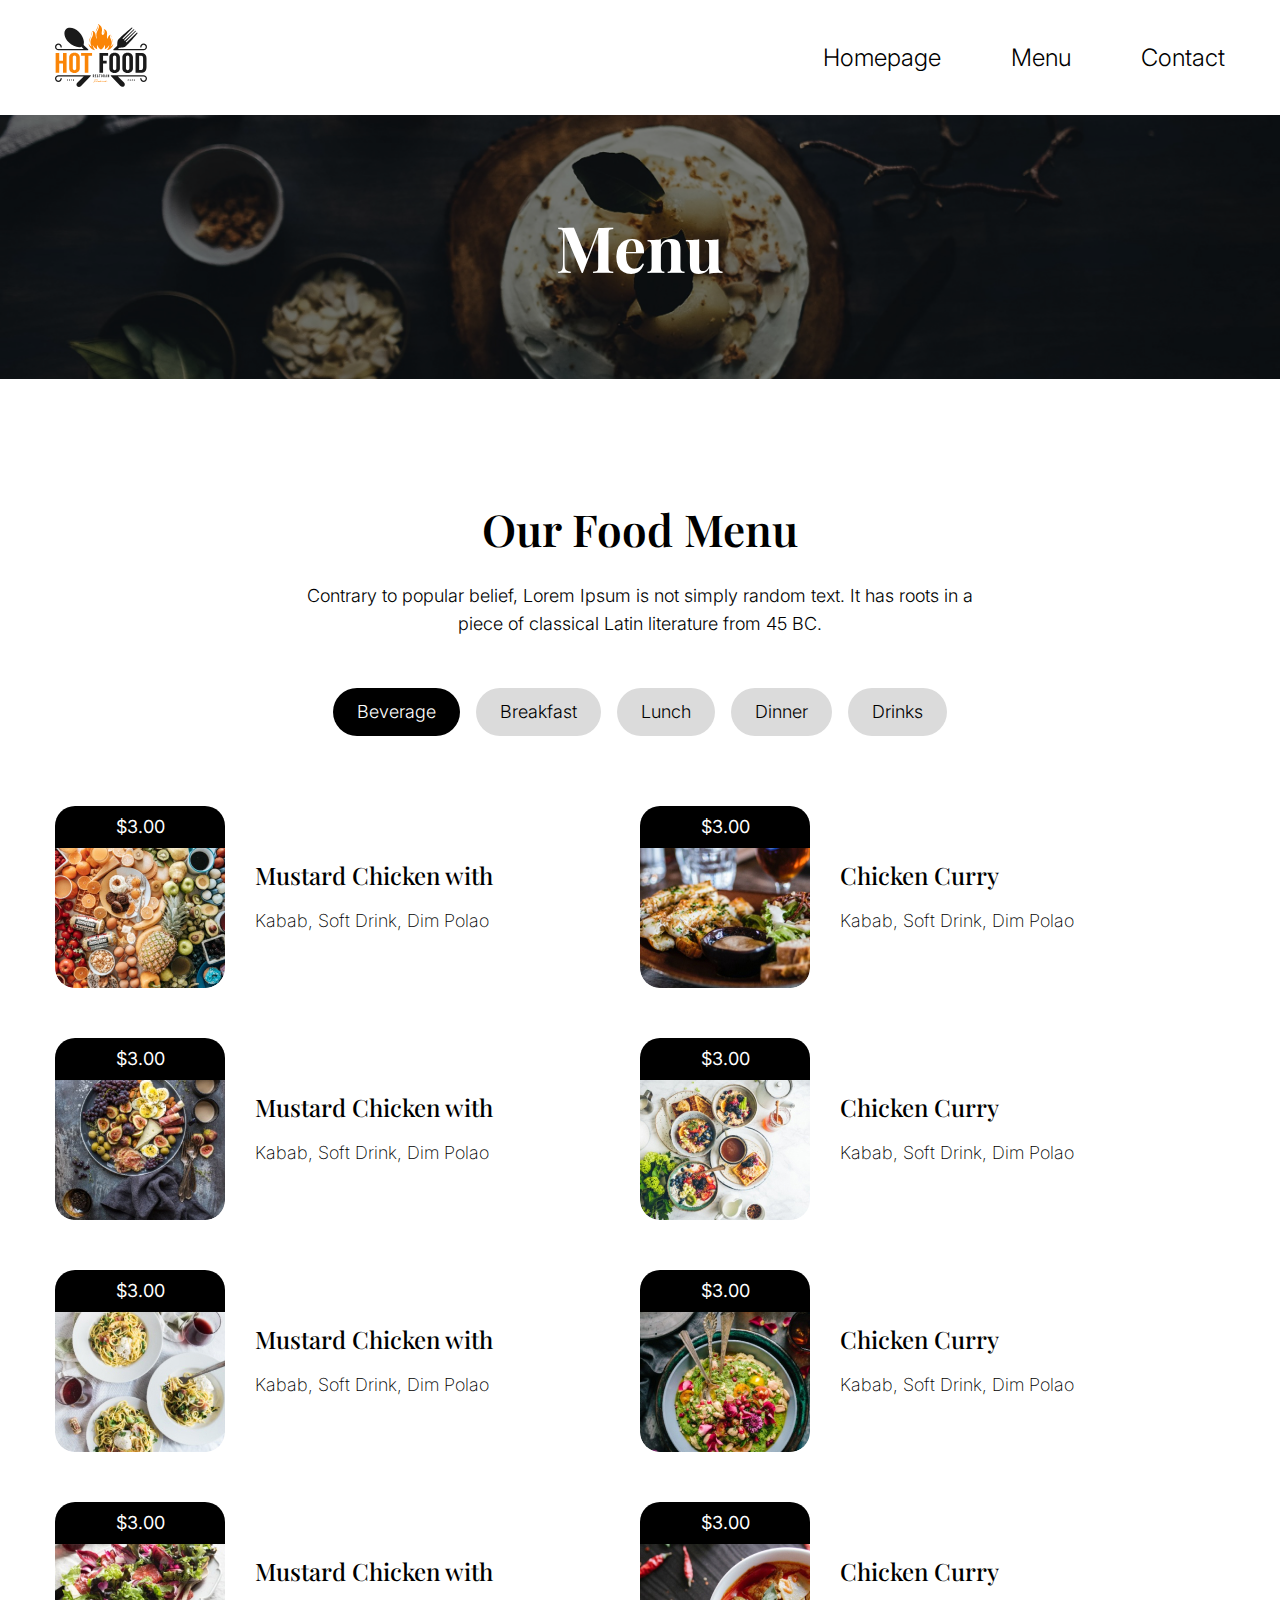
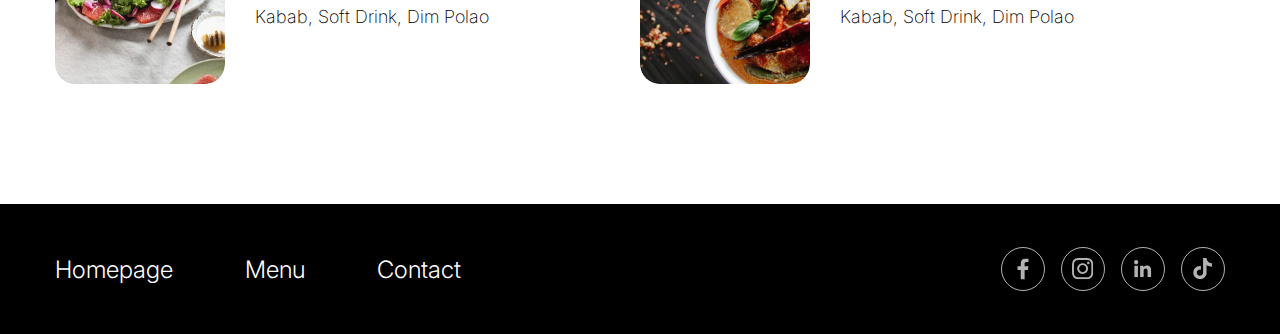
<file: menu.html>
<!DOCTYPE html>
<html lang="en">
<head>
    <meta charset="UTF-8">
    <meta name="viewport" content="width=device-width, initial-scale=1.0">
    <title>Restaurant</title>

    <link rel="preconnect" href="https://fonts.googleapis.com">
    <link rel="preconnect" href="https://fonts.gstatic.com" crossorigin>
    <link href="https://fonts.googleapis.com/css2?family=Inter:wght@100;200;300;400;500;600;700;800;900&family=Playfair+Display:ital,wght@0,400;0,500;0,600;0,700;0,800;0,900;1,400;1,500;1,600;1,700;1,800;1,900&display=swap" rel="stylesheet">

    <link rel="stylesheet" href="./assets/css/swiper.min.css">
    <link rel="stylesheet" href="./assets/css/style.css">
</head>
<body>
    
    <header class="header-area">
        <div class="container">
            <div class="header-wrapper">
                <a href="#">
                    <img src="./assets/img/logo.svg" alt="logo">
                </a>
                <nav>
                    <ul class="menu">
                        <li><a href="index.html">Homepage</a></li>
                        <li><a href="menu.html">Menu</a></li>
                        <li><a href="contact.html">Contact</a></li>
                    </ul>
                </nav>
            </div>
        </div>
    </header>

    <div class="contact-banner-area" style="background-image: url('assets/img/banner-04.jpg');">
        <div class="container">
            <h1>Menu</h1>
        </div>
    </div>

    <div class="menu-area s-py-120">
        <div class="container">
            <div class="section-title">
                <h3>Our Food Menu</h3>
                <p>Contrary to popular belief, Lorem Ipsum is not simply random text. It has roots in a piece of classical Latin literature from 45 BC.</p>
            </div>
            <div class="">
                <div class="menu-filter-button">
                    <!-- <button class="active" data-filter="*">All</button> -->
                    <button class="active" data-filter=".beverage">Beverage</button>
                    <button data-filter=".breakfast">Breakfast</button>
                    <button data-filter=".lunch">Lunch</button>
                    <button data-filter=".dinner">Dinner</button>
                    <button data-filter=".drinks">Drinks</button>
                </div>
                <div class="menu-isotop">
                    <div class="grid-sizer"></div>
                    <div class="grid-item beverage lunch drinks">
                        <a href="#" class="single-menu">
                            <div class="menu-thumb">
                                <span>$3.00</span>
                                <img src="./assets/img/menu-01.jpg" alt="menu">
                            </div>
                            <div class="menu-content">
                                <h5>Mustard Chicken with</h5>
                                <p>Kabab, Soft Drink, Dim Polao</p>
                            </div>
                        </a>
                    </div>
                    <div class="grid-item breakfast lunch">
                        <a href="#" class="single-menu">
                            <div class="menu-thumb">
                                <span>$3.00</span>
                                <img src="./assets/img/menu-02.jpg" alt="menu">
                            </div>
                            <div class="menu-content">
                                <h5>Chicken Curry</h5>
                                <p>Kabab, Soft Drink, Dim Polao</p>
                            </div>
                        </a>
                    </div>
                    <div class="grid-item beverage ">
                        <a href="#" class="single-menu">
                            <div class="menu-thumb">
                                <span>$3.00</span>
                                <img src="./assets/img/menu-03.jpg" alt="menu">
                            </div>
                            <div class="menu-content">
                                <h5>Mustard Chicken with</h5>
                                <p>Kabab, Soft Drink, Dim Polao</p>
                            </div>
                        </a>
                    </div>
                    <div class="grid-item breakfast dinner drinks">
                        <a href="#" class="single-menu">
                            <div class="menu-thumb">
                                <span>$3.00</span>
                                <img src="./assets/img/menu-04.jpg" alt="menu">
                            </div>
                            <div class="menu-content">
                                <h5>Chicken Curry</h5>
                                <p>Kabab, Soft Drink, Dim Polao</p>
                            </div>
                        </a>
                    </div>
                    <div class="grid-item beverage dinner lunch">
                        <a href="#" class="single-menu">
                            <div class="menu-thumb">
                                <span>$3.00</span>
                                <img src="./assets/img/menu-05.jpg" alt="menu">
                            </div>
                            <div class="menu-content">
                                <h5>Mustard Chicken with</h5>
                                <p>Kabab, Soft Drink, Dim Polao</p>
                            </div>
                        </a>
                    </div>
                    <div class="grid-item breakfast dinner lunch">
                        <a href="#" class="single-menu">
                            <div class="menu-thumb">
                                <span>$3.00</span>
                                <img src="./assets/img/menu-06.jpg" alt="menu">
                            </div>
                            <div class="menu-content">
                                <h5>Chicken Curry</h5>
                                <p>Kabab, Soft Drink, Dim Polao</p>
                            </div>
                        </a>
                    </div>
                    <div class="grid-item beverage dinner drinks">
                        <a href="#" class="single-menu">
                            <div class="menu-thumb">
                                <span>$3.00</span>
                                <img src="./assets/img/menu-07.jpg" alt="menu">
                            </div>
                            <div class="menu-content">
                                <h5>Mustard Chicken with</h5>
                                <p>Kabab, Soft Drink, Dim Polao</p>
                            </div>
                        </a>
                    </div>
                    <div class="grid-item breakfast  drinks">
                        <a href="#" class="single-menu">
                            <div class="menu-thumb">
                                <span>$3.00</span>
                                <img src="./assets/img/menu-08.jpg" alt="menu">
                            </div>
                            <div class="menu-content">
                                <h5>Chicken Curry</h5>
                                <p>Kabab, Soft Drink, Dim Polao</p>
                            </div>
                        </a>
                    </div>
                  </div>
            </div>
        </div>
    </div>  


    <footer class="footer-area">
        <div class="container">
            <div class="footer-wrapper">
                <ul class="footer-menu">
                    <li><a href="#">Homepage</a></li>
                    <li><a href="#">Menu</a></li>
                    <li><a href="#">Contact</a></li>
                </ul>
                <ul class="footer-social">
                    <li><a href="#">
                        <svg width="22" height="22" viewBox="0 0 22 22" fill="none" xmlns="http://www.w3.org/2000/svg">
                            <g clip-path="url(#clip0_3_953)">
                            <path d="M12.6355 21.5599V11.9268H15.8676L16.3525 8.17151H12.6355V5.77429C12.6355 4.68738 12.936 3.94667 14.4964 3.94667L16.4833 3.94585V0.586968C16.1397 0.542316 14.9602 0.439941 13.5875 0.439941C10.7208 0.439941 8.7583 2.1897 8.7583 5.40237V8.17151H5.51636V11.9268H8.7583V21.5599H12.6355Z" fill="white" fill-opacity="0.7"/>
                            </g>
                            <defs>
                            <clipPath id="clip0_3_953">
                            <rect width="21.12" height="21.12" fill="white" transform="translate(0.439941 0.439941)"/>
                            </clipPath>
                            </defs>
                        </svg>                             
                    </a></li>
                    <li><a href="#">
                        <svg width="22" height="22" viewBox="0 0 22 22" fill="none" xmlns="http://www.w3.org/2000/svg">
                            <g clip-path="url(#clip0_3_958)">
                            <path d="M21.1993 6.23874C21.1496 5.11124 20.9673 4.33609 20.7061 3.66442C20.4366 2.95145 20.0221 2.31313 19.479 1.7825C18.9484 1.2436 18.3058 0.824858 17.6011 0.559621C16.9256 0.298432 16.1545 0.116102 15.027 0.0663902C13.8911 0.0124684 13.5304 0 10.6494 0C7.76841 0 7.4078 0.0124684 6.27609 0.0621801C5.14859 0.111892 4.37344 0.294384 3.70193 0.555411C2.9888 0.824858 2.35049 1.23939 1.81985 1.7825C1.28096 2.31313 0.862373 2.95566 0.596975 3.66037C0.335786 4.33609 0.153455 5.10703 0.103744 6.23453C0.0498219 7.37045 0.0373535 7.73106 0.0373535 10.6121C0.0373535 13.4931 0.0498219 13.8537 0.0995336 14.9854C0.149245 16.1129 0.331737 16.8881 0.592926 17.5597C0.862373 18.2727 1.28096 18.911 1.81985 19.4416C2.35049 19.9805 2.99301 20.3993 3.69772 20.6645C4.37344 20.9257 5.14438 21.108 6.27204 21.1578C7.40359 21.2076 7.76437 21.2199 10.6454 21.2199C13.5264 21.2199 13.887 21.2076 15.0187 21.1578C16.1462 21.108 16.9214 20.9257 17.5929 20.6645C19.019 20.1132 20.1465 18.9857 20.6978 17.5597C20.9589 16.884 21.1413 16.1129 21.1911 14.9854C21.2408 13.8537 21.2532 13.4931 21.2532 10.6121C21.2532 7.73106 21.249 7.37045 21.1993 6.23874ZM19.2884 14.9025C19.2428 15.9388 19.0687 16.4985 18.9236 16.8715C18.567 17.796 17.8333 18.5297 16.9089 18.8862C16.5358 19.0313 15.9721 19.2054 14.9399 19.2509C13.8206 19.3008 13.4849 19.3131 10.6536 19.3131C7.82234 19.3131 7.48245 19.3008 6.36726 19.2509C5.33092 19.2054 4.7713 19.0313 4.39822 18.8862C3.93818 18.7162 3.51944 18.4468 3.17955 18.0944C2.8272 17.7503 2.55775 17.3358 2.38773 16.8757C2.24264 16.5027 2.06857 15.9388 2.02307 14.9067C1.9732 13.7875 1.96089 13.4516 1.96089 10.6203C1.96089 7.78903 1.9732 7.44914 2.02307 6.33411C2.06857 5.29778 2.24264 4.73816 2.38773 4.36508C2.55775 3.90488 2.8272 3.4863 3.18376 3.14625C3.5277 2.79389 3.94223 2.52445 4.40243 2.35459C4.77551 2.2095 5.33934 2.03543 6.37147 1.98976C7.49071 1.94005 7.82655 1.92758 10.6577 1.92758C13.4932 1.92758 13.8289 1.94005 14.9441 1.98976C15.9804 2.03543 16.54 2.2095 16.9131 2.35459C17.3731 2.52445 17.7919 2.79389 18.1318 3.14625C18.4841 3.49034 18.7536 3.90488 18.9236 4.36508C19.0687 4.73816 19.2428 5.30183 19.2884 6.33411C19.3381 7.45335 19.3506 7.78903 19.3506 10.6203C19.3506 13.4516 19.3381 13.7833 19.2884 14.9025Z" fill="white" fill-opacity="0.7"/>
                            <path d="M10.6494 5.16113C7.63995 5.16113 5.19824 7.60267 5.19824 10.6123C5.19824 13.6218 7.63995 16.0634 10.6494 16.0634C13.6589 16.0634 16.1005 13.6218 16.1005 10.6123C16.1005 7.60267 13.6589 5.16113 10.6494 5.16113ZM10.6494 14.1483C8.69701 14.1483 7.11336 12.5648 7.11336 10.6123C7.11336 8.65974 8.69701 7.07625 10.6494 7.07625C12.6019 7.07625 14.1854 8.65974 14.1854 10.6123C14.1854 12.5648 12.6019 14.1483 10.6494 14.1483Z" fill="white" fill-opacity="0.7"/>
                            <path d="M17.5888 4.94544C17.5888 5.6482 17.019 6.21803 16.316 6.21803C15.6133 6.21803 15.0435 5.6482 15.0435 4.94544C15.0435 4.24251 15.6133 3.67285 16.316 3.67285C17.019 3.67285 17.5888 4.24251 17.5888 4.94544Z" fill="white" fill-opacity="0.7"/>
                            </g>
                            <defs>
                            <clipPath id="clip0_3_958">
                            <rect width="21.22" height="21.22" fill="white"/>
                            </clipPath>
                            </defs>
                        </svg>                            
                    </a></li>
                    <li><a href="#">
                        <svg width="22" height="22" viewBox="0 0 22 22" fill="none" xmlns="http://www.w3.org/2000/svg">
                            <path d="M19.0982 19.0981V12.8806C19.0982 9.82492 18.4404 7.49072 14.8754 7.49072C13.1566 7.49072 12.0107 8.4244 11.5439 9.31564H11.5014V7.76658H8.12744V19.0981H11.65V13.4748C11.65 11.9894 11.9258 10.5676 13.7507 10.5676C15.5544 10.5676 15.5757 12.244 15.5757 13.5596V19.0768H19.0982V19.0981Z" fill="white" fill-opacity="0.7"/>
                            <path d="M2.39795 7.7666H5.92047V19.0981H2.39795V7.7666Z" fill="white" fill-opacity="0.7"/>
                            <path d="M4.15919 2.12207C3.03453 2.12207 2.12207 3.03453 2.12207 4.15919C2.12207 5.28385 3.03453 6.21753 4.15919 6.21753C5.28385 6.21753 6.19631 5.28385 6.19631 4.15919C6.19631 3.03453 5.28385 2.12207 4.15919 2.12207Z" fill="white" fill-opacity="0.7"/>
                        </svg>                            
                    </a></li>
                    <li><a href="#">
                        <svg width="22" height="22" viewBox="0 0 22 22" fill="none" xmlns="http://www.w3.org/2000/svg">
                            <g clip-path="url(#clip0_3_975)">
                            <path d="M19.9069 5.32111C18.6959 5.32111 17.5785 4.91992 16.6812 4.24312C15.6522 3.46726 14.9128 2.32918 14.6517 1.01743C14.587 0.69333 14.5522 0.358866 14.5489 0.0161133H11.0894V9.46896L11.0853 14.6467C11.0853 16.031 10.1839 17.2047 8.93429 17.6175C8.57164 17.7373 8.17998 17.7941 7.77216 17.7717C7.25161 17.7431 6.7638 17.586 6.33981 17.3324C5.43755 16.7928 4.82581 15.8138 4.80924 14.694C4.78313 12.9437 6.19807 11.5168 7.94706 11.5168C8.2923 11.5168 8.62386 11.5731 8.93429 11.6755V9.09181V8.16302C8.60687 8.11453 8.27365 8.08925 7.9367 8.08925C6.02234 8.08925 4.2319 8.885 2.95207 10.3186C1.98474 11.402 1.4045 12.7842 1.31498 14.2335C1.19769 16.1375 1.89439 17.9474 3.2455 19.2828C3.44403 19.4788 3.6525 19.6608 3.8705 19.8286C5.0289 20.7201 6.44508 21.2034 7.9367 21.2034C8.27365 21.2034 8.60687 21.1785 8.93429 21.13C10.3277 20.9236 11.6133 20.2858 12.6279 19.2828C13.8746 18.0506 14.5634 16.4148 14.5709 14.6737L14.553 6.94163C15.1478 7.40042 15.798 7.78006 16.496 8.07474C17.5814 8.53271 18.7324 8.7648 19.9169 8.76439V6.25239V5.32028C19.9177 5.32111 19.9078 5.32111 19.9069 5.32111Z" fill="white" fill-opacity="0.7"/>
                            </g>
                            <defs>
                            <clipPath id="clip0_3_975">
                            <rect width="21.22" height="21.22" fill="white"/>
                            </clipPath>
                            </defs>
                        </svg>                            
                    </a></li>
                </ul>
            </div>
        </div>
    </footer>

    <!-- Script Start -->
    <script src="./assets/js/1-jquery-3.3.1.min.js"></script>
    <script src="./assets/js/isotope.pkgd.min.js"></script>
    <script src="./assets/js/swiper.min.js"></script>
    <script src="./assets/js/scripts.js"></script>
</body>
</html>
</file>
<file: assets/css/style.css>
* {
    margin: 0;
    padding: 0;
    box-sizing: border-box;
}

@import url('https://fonts.googleapis.com/css2?family=Inter:wght@100;200;300;400;500;600;700;800;900&family=Playfair+Display:ital,wght@0,400;0,500;0,600;0,700;0,800;0,900;1,400;1,500;1,600;1,700;1,800;1,900&display=swap');



:root {
    --primary: #E7593E;
}

body {
    background-color: #fff;
    color: #000;
    font-family: 'Inter', sans-serif;
}

h1,h2,h3,h4,h5,h6 {
    font-family: 'Playfair Display', serif;
}

.container {
    max-width: 1210px;
    margin: 0 auto;
    padding: 0px 20px;
}


/* For Section */
.s-py-120 {
    padding: 120px 0px;
}
.s-py-60 {
    padding: 60px 0px;
}
.s-py-120-60 {
    padding: 120px 0px 60px;
}
.s-py-60-120 {
    padding: 60px 0px 120px;
}
.s-pt-120 {
    padding-top: 120px;
}
.s-pb-120 {
    padding-bottom: 120px;
}

.s-py-80 {
    padding: 80px 0px;
}


@media screen and (max-width: 991px) {
    .s-py-100 {
        padding: 80px 0px;
    }
    .s-py-60 {
        padding: 40px 0px;
    }
    .s-py-120-60 {
        padding: 80px 0px 40px;
    }
    .s-py-60-120 {
        padding: 40px 0px 80px;
    }
    .s-pt-120 {
        padding-top: 80px;
    }
    .s-pb-120 {
        padding-bottom: 80px;
    }
    
    .s-py-80 {
        padding: 70px 0px;
    }
}
@media screen and (max-width: 767px) {
    .s-py-100 {
        padding: 60px 0px;
    }
    .s-py-60 {
        padding: 30px 0px;
    }
    .s-py-120-60 {
        padding: 60px 0px 30px;
    }
    .s-py-60-120 {
        padding: 30px 0px 60px;
    }
    .s-pt-120 {
        padding-top: 60px;
    }
    .s-pb-120 {
        padding-bottom: 60px;
    }
    
    .s-py-80 {
        padding: 50px 0px;
    }
}



/* Header Start */
.header-area {
    padding: 24px 0px;
}
.header-wrapper {
    display: flex;
    align-items: center;
    justify-content: space-between;
    gap: 20px;
}
.menu {
    display: flex;
    align-items: center;
    list-style: none;
    gap: 70px;
}
.menu li a {
    text-decoration: none;
    color: #000;
    font-size: 24px;
    font-weight: 300;
    transition: all .3s ease-in-out;
}
.menu li a:hover {
    color: var(--primary);
}

/* Banner */
.swiper-slide img {
    width: 100%;
}

.banner-pagination {
    display: flex;
    align-items: center;
    justify-content: center;
    gap: 20px;
    margin-top: 32px;
}
.banner-pagination span {
    width: 18px;
    height: 18px;
    background-color: #635d5d;
    transition: all .3s ease-in-out;
    border-radius: 100%;
}
.banner-pagination span.swiper-pagination-bullet-active {
    background-color: #000;
}

/* Section Title */
.section-title {
    max-width: 671px;
    margin: 0 auto;
    margin-bottom: 50px;
    text-align: center;
}
.section-title h3 {
    color: #000;
    font-size: 44px;
    font-style: normal;
    font-weight: 600;
    line-height: normal;
}
.section-title p {
    color: #000;
    text-align: center;
    font-size: 18px;
    font-style: normal;
    font-weight: 300;
    line-height: 28px;
    margin-top: 24px;
}

.service-wrapper {
    display: grid;
    grid-template-columns: 1fr 1fr 1fr;
    grid-gap: 30px;
}
.single-service {
    border: 1px solid #000;
    padding: 16px;
}
.single-service h4 {
    color: #000;
    font-size: 32px;
    font-style: normal;
    font-weight: 600;
    line-height: normal;
    margin-top: 14px;
}
.single-service p {
    color: #000;
    font-size: 18px;
    font-style: normal;
    font-weight: 300;
    line-height: 28px;
    margin-top: 20px;
}
.single-service a {
    color: #FFF;
    font-size: 18px;
    font-style: normal;
    font-weight: 300;
    line-height: 28px;
    display: inline-block;
    padding: 10px 15px;
    background-color: #000;
    transition: all .3s ease-in-out;
    margin-top: 20px;
    text-decoration: none;
}
.single-service:hover a {
    background-color: var(--primary);
}

/* Reservaton */
.reservation-area {
    background: #ECECEC;
}
form {
    text-align: center;
}
.from-wrap {
    display: grid;
    grid-template-columns: 1fr 1fr 1fr;
    grid-gap: 30px;
}
.from-wrap input {
    background-color: transparent;
    outline: none;
    border: 1px solid #000;
    padding: 14px 17px;
    color: #000;
    font-family: Inter;
    font-size: 18px;
    font-style: normal;
    font-weight: 300;
    line-height: normal;
    width: 100%;
}
textarea {
    margin-top: 20px;
    width: 100%;
    background-color: transparent;
    outline: none;
    border: 1px solid #000;
    padding: 14px 17px;
    color: #000;
    font-family: Inter;
    font-size: 18px;
    font-style: normal;
    font-weight: 300;
    line-height: normal;
    height: 195px;
}
.from-wrap input::-moz-placeholder,
textarea::-moz-placeholder {
    color: #000;
    font-family: Inter;
    font-size: 18px;
    font-style: normal;
    font-weight: 300;
    line-height: normal;
}
.from-wrap input::placeholder,
textarea::placeholder {
    color: #000;
    font-family: Inter;
    font-size: 18px;
    font-style: normal;
    font-weight: 300;
    line-height: normal;
}

.make-reservation {
    color: #FFF;
    font-size: 18px;
    font-style: normal;
    font-weight: 300;
    line-height: 28px;
    display: inline-block;
    padding: 10px 24px;
    background-color: #000;
    transition: all .3s ease-in-out;
    margin-top: 32px;
    text-decoration: none;
}
.make-reservation:hover {
    background-color: var(--primary);
}

/* About */
.about-wrapper {
    display: flex;
    justify-content: space-between;
    gap: 40px;
}
.about-thumb {
    max-width: 470px;
    width: 100%;
    border-radius: 20px;
    overflow: hidden;
}
.about-thumb img {
    width: 100%;
    height: 100%;
}

.about-content {
    max-width: 635px;
    width: 100%;
    padding: 13px 0px;
}

.about-content h2 {
    color: #000;
    font-size: 44px;
    font-style: normal;
    font-weight: 600;
    line-height: normal;
    max-width: 373px;
}
.about-content p {
    color: #000;
    font-size: 18px;
    font-style: normal;
    font-weight: 300;
    line-height: 28px;
    margin-top: 32px;
}
.about-items-wrap {
    margin-top: 37px;
    display: grid;
    grid-gap: 32px;
}
.single-about-item {
    display: flex;
    align-items: center;
    gap: 24px;
}
.single-about-item img {
    width: 110px;
    height: 110px;
    border-radius: 50%;
}
.single-about-item .content  {
    max-width: 424px;
}
.single-about-item .content h4 {
    color: #000;
    font-size: 32px;
    font-style: normal;
    font-weight: 600;
    line-height: normal;
}
.single-about-item .content p {
    color: #000;
    font-size: 18px;
    font-style: normal;
    font-weight: 300;
    line-height: 28px;
    margin-top: 20px;
}

/* Gallery */
.gallery-wrapper {
    display: grid;
    grid-template-columns: 1fr 1fr 1fr 1fr;
    grid-gap: 30px;
}

/* Testimonial */
.testimonial-wrapper {
    display: grid;
    grid-template-columns: 1fr 1fr 1fr;
    grid-gap: 30px;
}
.single-testimonial {
    padding: 32px 17px;
    border-radius: 20px;
    background: #EEE;
    text-align: center;
}
.single-testimonial img {
    width: 70px;
    height: 70px;
    border-radius: 50%;
    margin: 0 auto;
}
.single-testimonial h6 {
    color: #000;
    font-size: 24px;
    font-style: normal;
    font-weight: 600;
    line-height: normal;
    margin-top: 24px;
}
.single-testimonial span {
    display: block;
    color: #000;
    text-align: center;
    font-size: 18px;
    font-style: normal;
    font-weight: 300;
    line-height: 28px;
    margin-top: 8px;
}
.single-testimonial p {
    color: #000;
    text-align: center;
    font-size: 18px;
    font-style: normal;
    font-weight: 300;
    line-height: 30px;
    margin-top: 20px;
}

/* Footer */
.footer-area {
     padding: 43px 0px;
     background-color: #000;
}
.footer-wrapper {
    display: flex;
    align-items: center;
    justify-content: space-between;
    gap: 40px;
}
.footer-menu {
    display: flex;
    align-items: center;
    gap: 72px;
}
.footer-menu li a {
    color: #FFF;
    font-size: 24px;
    font-style: normal;
    font-weight: 300;
    line-height: normal;
    display: block;
    transition: all .3s ease-in-out;
    text-decoration: none;
}
.footer-menu li a:hover {
    color: var(--primary);
}
.footer-social {
    display: flex;
    align-items: center;
    gap: 16px;
}
.footer-social li a {
    width: 44px;
    height: 44px;
    border: 1px solid rgba(255, 255, 255, 0.70);
    border-radius: 50%;
    display: flex;
    align-items: center;
    justify-content: center;
    transition: all .3s ease-in-out;
}
.footer-social li a:hover {
    border-color: transparent;
    background-color: var(--primary);
}

/* Menu */

.menu-filter-button {
    display: flex;
    align-items: center;
    justify-content: center;
    gap: 16px;
    margin-bottom: 70px;
}
.menu-filter-button button {
    padding: 10px 24px;
    border-radius: 50px;
    background: #DBDBDB;
    color: #000;
    text-align: center;
    font-size: 18px;
    font-style: normal;
    font-weight: 300;
    line-height: 28px;
    transition: all .3s ease-in-out;
    outline: none;
    border: none;
    font-family: 'Inter', sans-serif;
}
.menu-filter-button button.active {
    background-color: #000;
    color: #fff;
}

.grid-sizer,
.grid-item {
    width: 50%;
    margin-bottom: 50px;
}
.menu-isotop {
    margin-bottom: -50px;
}
.single-menu {
    display: flex;
    align-items: center;
    gap: 30px;
    
    text-decoration: none;
}

.menu-thumb {
    display: flex;
    align-items: center;
    flex-direction: column;
    border-radius: 20px;
    overflow: hidden;
    max-width: 170px;
    width: 100%;
    text-align: center;
}
.menu-thumb span {
    text-align: center;
    display: block;
    padding: 7px 20px;
    background-color: #000;
    color: #FFF;
    text-align: center;
    font-size: 18px;
    font-style: normal;
    font-weight: 400;
    line-height: 28px;
    width: 100%;
}
.menu-content {
    flex: 1;
}
.menu-content h5 {
    color: #000;
    font-size: 24px;
    font-style: normal;
    font-weight: 500;
    line-height: normal;
    font-family: 'Playfair Display', serif;
}
.menu-content p {
    margin-top: 16px;
    color: #000;
    font-size: 18px;
    font-style: normal;
    font-weight: 200;
    line-height: 28px;
    font-family: 'Inter', sans-serif;
}


/* Contact  */
.contact-banner-area {
    padding: 100px 0px;
    background-position: center center;
    background-size: cover;
    background-repeat: no-repeat;
    position: relative;
    z-index: 1;
}
.contact-banner-area::before {
    position: absolute;
    content: "";
    width: 100%;
    height: 100%;
    background-color: #000;
    opacity: 0.5;
    z-index: -1;
    top: 0;
    left: 0;
}
.contact-banner-area h1 {
    text-align: center;
    font-size: 64px;
    color: #ffffff;
    line-height: 1;
}

.contact-form-inner {
    display: grid;
    grid-template-columns: 1fr 1fr 1fr;
    grid-gap: 24px;
}
.contact-form-inner input {
    background-color: transparent;
    outline: none;
    border: 1px solid #000;
    padding: 14px 17px;
    color: #000;
    font-family: Inter;
    font-size: 18px;
    font-style: normal;
    font-weight: 300;
    line-height: normal;
    width: 100%;
}
.contact-form-inner input::-moz-placeholder  {
    color: #000;
    font-family: Inter;
    font-size: 18px;
    font-style: normal;
    font-weight: 300;
    line-height: normal;
}
.contact-form-inner input::placeholder {
    color: #000;
    font-family: Inter;
    font-size: 18px;
    font-style: normal;
    font-weight: 300;
    line-height: normal;
}
.contact-form button {
    padding: 15px 30px;
    background-color: var(--primary);
    color: #fff;
    display: inline-block;
    margin-top: 20px;
    outline: none;
    font-size: 20px;
    font-weight: 500;
    line-height: 1;
    border: none;
    border-radius: 5px;
}
</file>
